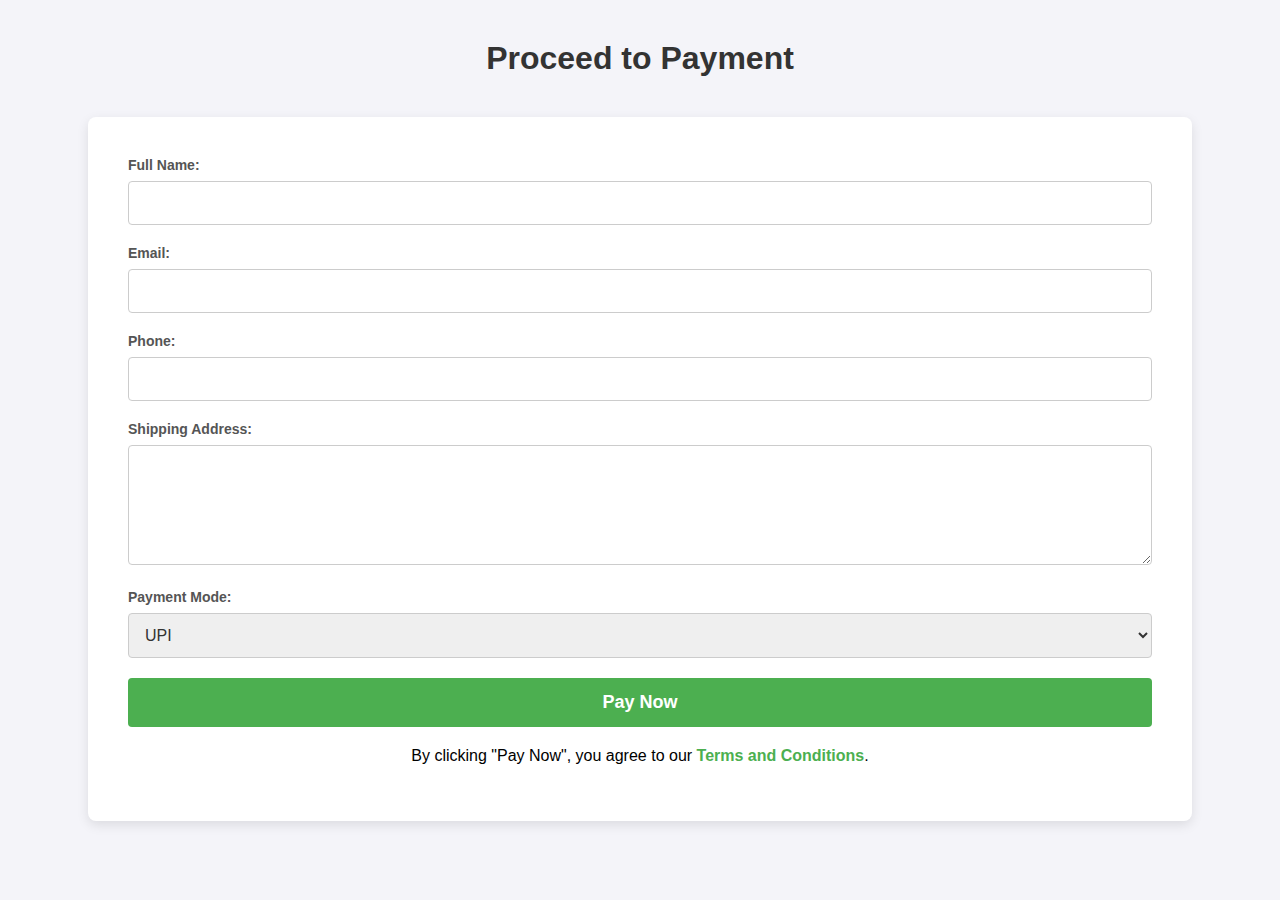
<file: templates/proceed_to_pay.html>
<!DOCTYPE html>
<html lang="en">
<head>
    <meta charset="UTF-8">
    <meta name="viewport" content="width=device-width, initial-scale=1.0">
    <title>Proceed to Payment</title>
    <style>
        body {
            font-family: 'Arial', sans-serif;
            background-color: #f4f4f9;
            margin: 0;
            padding: 0;
        }
        h1 {
            text-align: center;
            color: #333;
            margin-top: 40px;
        }
        .container {
            width: 80%;
            margin: 0 auto;
            background-color: white;
            border-radius: 8px;
            box-shadow: 0 4px 12px rgba(0, 0, 0, 0.1);
            padding: 40px;
            margin-top: 40px;
        }
        .form-group {
            margin-bottom: 20px;
        }
        label {
            font-size: 14px;
            font-weight: 600;
            color: #555;
            margin-bottom: 8px;
            display: block;
        }
        input[type="text"],
        input[type="email"],
        textarea,
        select {
            width: 100%;
            padding: 12px;
            border: 1px solid #ccc;
            border-radius: 4px;
            box-sizing: border-box;
            font-size: 16px;
            color: #333;
        }
        textarea {
            height: 120px;
            resize: vertical;
        }
        button {
            width: 100%;
            padding: 14px;
            font-size: 18px;
            font-weight: 600;
            background-color: #4CAF50;
            color: white;
            border: none;
            border-radius: 4px;
            cursor: pointer;
            transition: background-color 0.3s;
        }
        button:hover {
            background-color: #45a049;
        }
        #upi_id_div {
            display: none;
        }
        .form-footer {
            text-align: center;
            margin-top: 20px;
        }
        .form-footer a {
            text-decoration: none;
            color: #4CAF50;
            font-weight: bold;
        }
        @media (max-width: 768px) {
            .container {
                width: 90%;
                padding: 30px;
            }
            button {
                font-size: 16px;
            }
        }
    </style>
</head>
<body>
    <h1>Proceed to Payment</h1>
    <div class="container">
        <form action="{{ url_for('process_payment') }}" method="POST">
            <div class="form-group">
                <label for="name">Full Name:</label>
                <input type="text" id="name" name="name" required>
            </div>
            <div class="form-group">
                <label for="email">Email:</label>
                <input type="email" id="email" name="email" required>
            </div>
            <div class="form-group">
                <label for="phone">Phone:</label>
                <input type="text" id="phone" name="phone" required>
            </div>
            <div class="form-group">
                <label for="address">Shipping Address:</label>
                <textarea id="address" name="address" required></textarea>
            </div>
            <div class="form-group">
                <label for="payment_mode">Payment Mode:</label>
                <select id="payment_mode" name="payment_mode">
                    <option value="UPI">UPI</option>
                    <option value="COD">Cash on Delivery</option>
                </select>
            </div>

            <div id="upi_id_div" class="form-group">
                <label for="upi_id">Enter UPI ID (only if UPI is selected):</label>
                <input type="text" id="upi_id" name="upi_id" placeholder="example@upi">
            </div>

            <button type="submit">Pay Now</button>
        </form>

        <div class="form-footer">
            <p>By clicking "Pay Now", you agree to our <a href="#">Terms and Conditions</a>.</p>
        </div>
    </div>

    <script>
        const paymentModeSelect = document.getElementById('payment_mode');
        const upiIdDiv = document.getElementById('upi_id_div');

        upiIdDiv.style.display = 'none';

        paymentModeSelect.addEventListener('change', function() {
            if (paymentModeSelect.value === 'UPI') {
                upiIdDiv.style.display = 'block';
            } else {
                upiIdDiv.style.display = 'none';
            }
        });
    </script>

</body>
</html>
</file>
